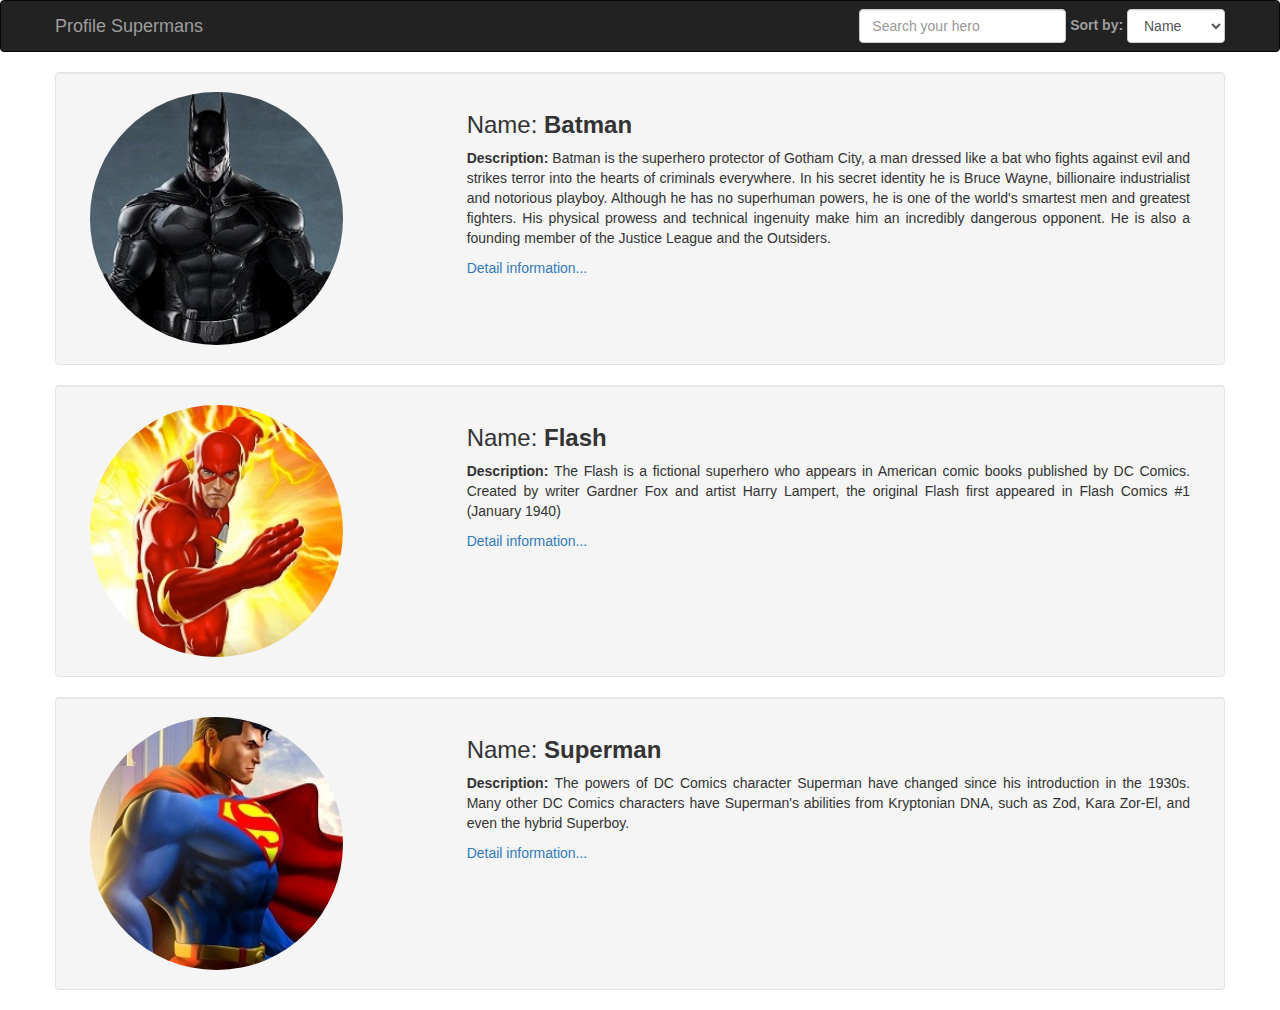
<file: index.html>
<!DOCTYPE html>
<html lang="en" ng-app="ProfileSupermansApp">
<head>
	<meta charset="UTF-8">
	<title>AngularJs Supermans</title>
	<link href="//maxcdn.bootstrapcdn.com/bootstrap/3.3.4/css/bootstrap.min.css" rel="stylesheet">
	<link rel="stylesheet" href="css/main.css">
</head>
<body>	
	<div ng-view></div>
	<script src="js/angular.min.js"></script>
	<script src="js/angular-route.min.js"></script>
	<script src="js/app.js"></script>
	<script src="js/controllers.js"></script>

</body>
</html>
</file>
<file: css/main.css>
/* index layout */
body {
	text-align: justify;
}
/* list-supermans template */
.listsuperman img {
	width: 100%;
	border-radius: 50%;
}
.navbar-form label {
	color: #9d9d9d;
}
/* detail-supermans template */
.main-image {
	padding: 4px;
	border: 1px solid #ccc;
	border-radius: 5px;
}
.main-image img {
	width: 100%;
}
.sub-image li {
	width: 100px;
	height: 100px;
	padding: 4px;
	margin-right: 25px;
	border: 1px solid #ccc;
	border-radius: 5px;
	vertical-align: top;
	cursor: pointer;
}
.sub-image li img {
	width: 100%;
}
.introduce {
	padding-left: 35px;
}
.content {
	margin-top: 25px;
}
</file>
